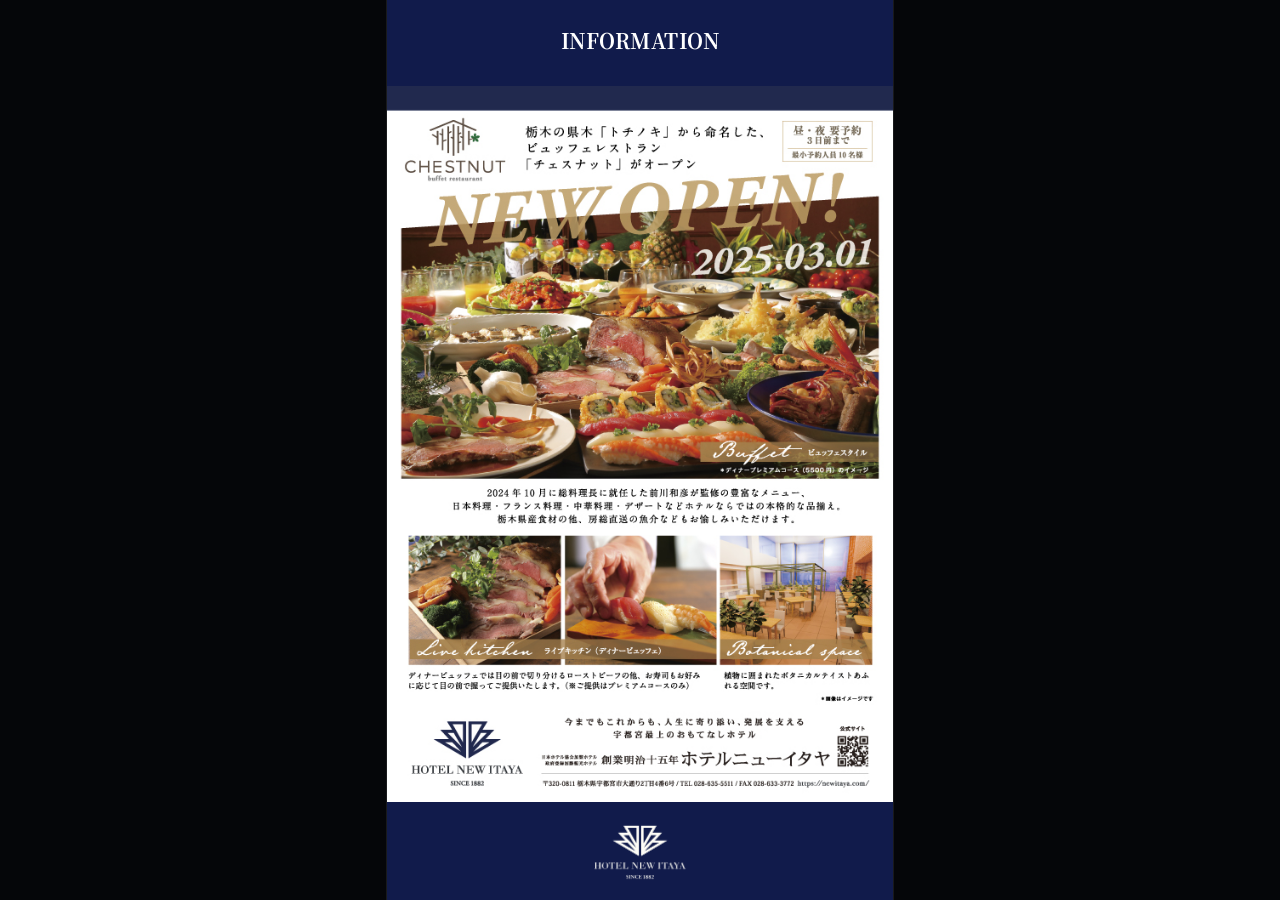
<file: ad1.html>
<!doctype html>
<html lang="ja">
  <head>
    <meta charset="utf-8">
    <meta name="viewport" content="width=device-width, initial-scale=1">
    <meta name="robots" content="noindex,nofollow,noarchive">
    <link rel="preconnect" href="https://fonts.googleapis.com">
    <link rel="preconnect" href="https://fonts.gstatic.com" crossorigin>
    <link href="https://fonts.googleapis.com/css2?family=Noto+Serif+JP:wght@200..900&display=swap" rel="stylesheet">
    <title>Ad Screen 1 | HOTEL NEW ITAYA</title>
    <link rel="stylesheet" href="./styles.css?v=20260814-02">
  </head>
  <body data-screen="ad1">
    <main id="viewerApp" class="viewer-app" aria-label="Ad Screen 1"></main>
    <script src="./app.js?v=20260814-02"></script>
  </body>
</html>
</file>
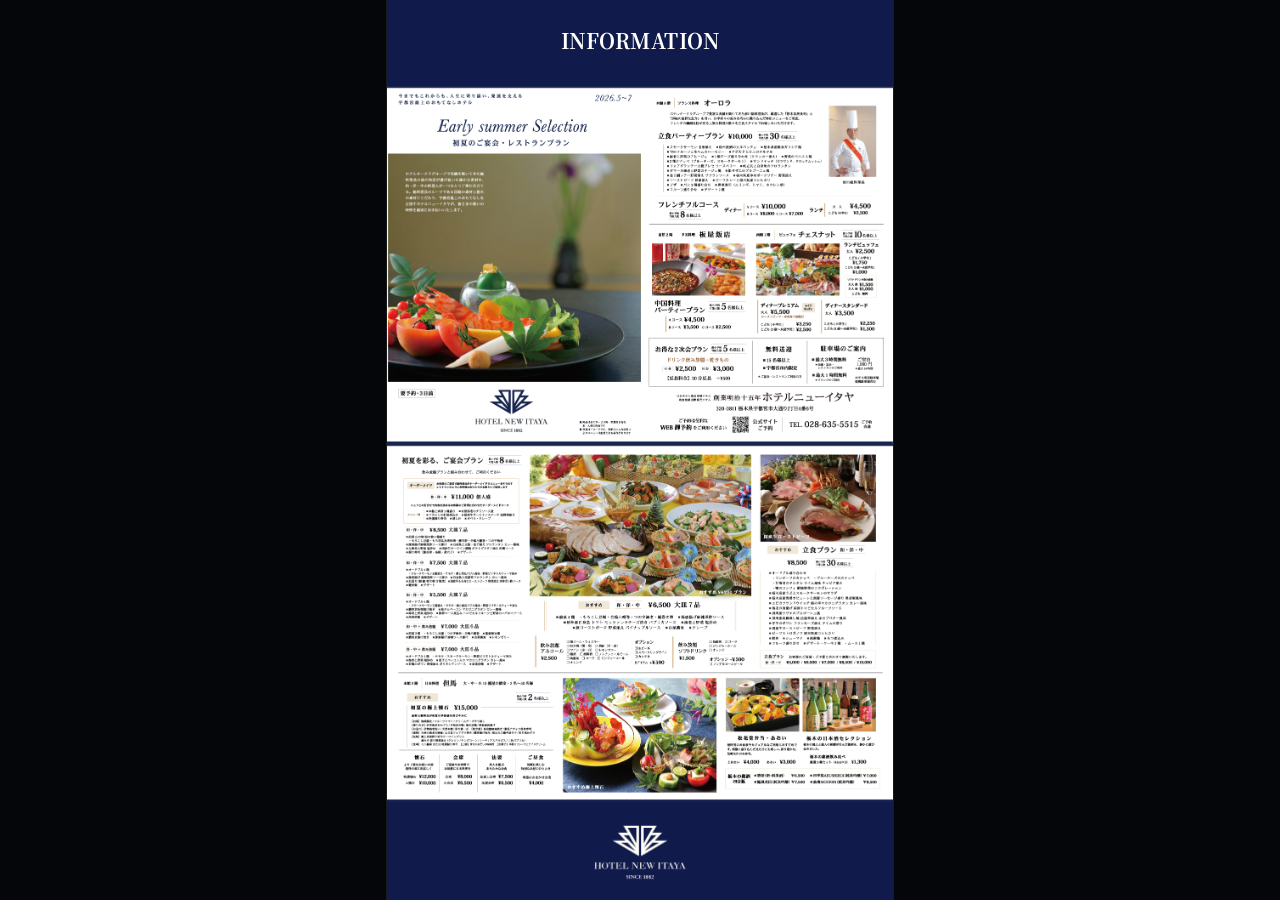
<file: ad2.html>
<!doctype html>
<html lang="ja">
  <head>
    <meta charset="utf-8">
    <meta name="viewport" content="width=device-width, initial-scale=1">
    <meta name="robots" content="noindex,nofollow,noarchive">
    <link rel="preconnect" href="https://fonts.googleapis.com">
    <link rel="preconnect" href="https://fonts.gstatic.com" crossorigin>
    <link href="https://fonts.googleapis.com/css2?family=Noto+Serif+JP:wght@200..900&display=swap" rel="stylesheet">
    <title>Ad Screen 2 | HOTEL NEW ITAYA</title>
    <link rel="stylesheet" href="./styles.css?v=20260814-02">
  </head>
  <body data-screen="ad2">
    <main id="viewerApp" class="viewer-app" aria-label="Ad Screen 2"></main>
    <script src="./app.js?v=20260814-02"></script>
  </body>
</html>
</file>
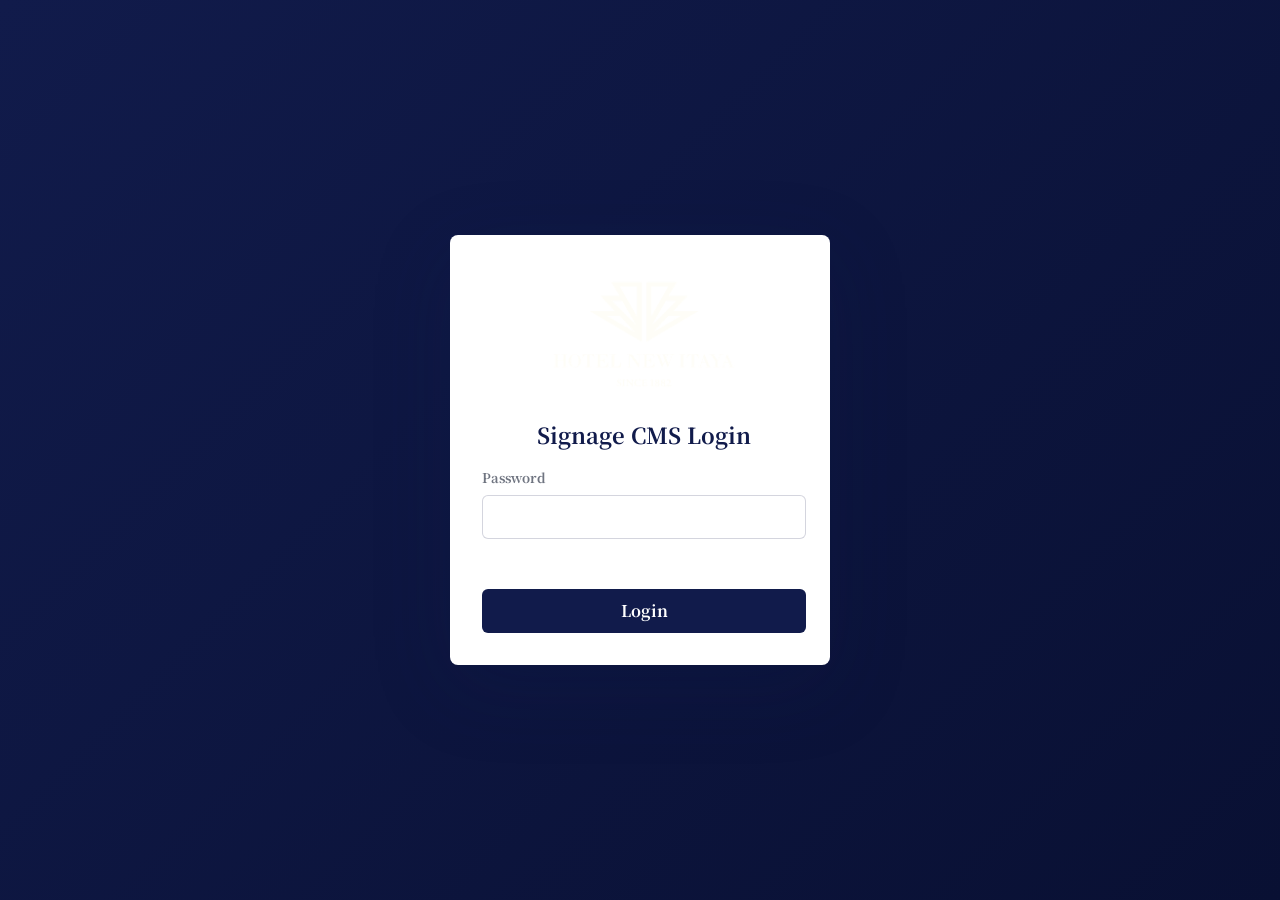
<file: admin-venue-auto.html>
<!doctype html>
<html lang="ja">
  <head>
    <meta charset="utf-8">
    <meta name="viewport" content="width=device-width, initial-scale=1">
    <meta name="robots" content="noindex,nofollow,noarchive">
    <link rel="preconnect" href="https://fonts.googleapis.com">
    <link rel="preconnect" href="https://fonts.gstatic.com" crossorigin>
    <link href="https://fonts.googleapis.com/css2?family=Noto+Serif+JP:wght@200..900&display=swap" rel="stylesheet">
    <title>ホテルニューイタヤ サイネージ管理</title>
    <link rel="stylesheet" href="./styles.css?v=20260814-02">
  </head>
  <body class="auth-locked" data-admin-screen="venue-auto" data-admin-page="venue-auto">
    <main id="loginApp" class="login-app" aria-label="Login">
      <form id="loginForm" class="login-panel">
        <img class="login-logo" src="./assets/logo_itaya.png" alt="HOTEL NEW ITAYA">
        <h1>Signage CMS Login</h1>
        <label>
          <span>Password</span>
          <input id="loginPassword" type="password" autocomplete="current-password" required>
        </label>
        <p id="loginError" class="login-error" role="alert"></p>
        <button type="submit">Login</button>
      </form>
    </main>

    <main id="adminApp" class="admin-app" aria-label="CMS管理画面">
      <header class="admin-header">
        <div>
          <p class="eyebrow">DIGITAL SIGNAGE CMS PROTOTYPE</p>
          <h1>ホテルニューイタヤ 表示管理</h1>
        </div>
        <img class="admin-logo" src="./assets/logo_itaya.png" alt="HOTEL NEW ITAYA">
      </header>

      <nav class="admin-nav" aria-label="Admin navigation">
        <a data-admin-nav="venue" href="./index.html">会場</a>
        <a data-admin-nav="venue-auto" href="./admin-venue-auto.html">会場（自動）</a>
        <a data-admin-nav="ad1" href="./admin-ad1.html">広告①</a>
        <a data-admin-nav="ad2" href="./admin-ad2.html">広告②</a>
        <a data-admin-nav="menu" href="./admin-menu.html">マーブル①</a>
        <a data-admin-nav="marble" href="./admin-marble.html">マーブル②</a>
        <a data-admin-nav="report" href="./report.html">帳票出力</a>
        <a class="admin-nav-manual" href="./itaya_signage_manual.pdf" target="_blank" rel="noopener">操作マニュアル</a>
      </nav>

      <section class="admin-layout">
        <div class="admin-controls">
          <section class="panel" data-admin-panel="venue-auto">
            <div class="panel-title">
              <div>
                <p class="panel-kicker">Admin 05</p>
                <h2>会場（自動）</h2>
              </div>
              <a class="ghost-link" data-view-link href="./venue-auto.html" target="_blank">表示画面</a>
            </div>
            <p class="panel-note">TableCheckから取得した予約情報を表示します。APIキーはサーバー側の設定ファイルで保持し、ブラウザには表示しません。</p>

            <div class="event-tools">
              <label>
                <span>プレビュー日付</span>
                <input id="autoPreviewDate" type="date">
              </label>
              <label>
                <span>プレビュー時刻</span>
                <input id="autoPreviewTime" type="time">
              </label>
              <button id="syncTableCheck" type="button">TableCheckから取得</button>
              <span id="tablecheckSyncStatus" class="tablecheck-sync-message" aria-live="polite"></span>
            </div>

            <div class="tablecheck-status">
              <div class="tablecheck-status-item">
                <span>最終取得</span>
                <strong id="tablecheckSyncedAt">-</strong>
              </div>
              <div class="tablecheck-status-item">
                <span>取得件数</span>
                <strong id="tablecheckEventCount">0</strong>
              </div>
              <div class="tablecheck-status-item">
                <span>状態</span>
                <strong id="tablecheckStateLabel">未取得</strong>
              </div>
            </div>

            <div id="tablecheckDateTabs" class="venue-date-tabs" role="tablist" aria-label="TableCheck会場案内の日付"></div>
            <div id="tablecheckEventList" class="event-list"></div>
          </section>
        </div>

        <aside class="preview-panel" aria-label="表示プレビュー">
          <div class="preview-toolbar">
            <div>
              <p class="panel-kicker">50 inch portrait preview</p>
              <h2>表示プレビュー</h2>
            </div>
          </div>
          <div id="screenPreview" class="monitor-preview"></div>
        </aside>
      </section>
    </main>

    <main id="viewerApp" class="viewer-app" aria-label="サイネージ表示画面"></main>
    <script src="./tablecheck.js?v=20260814-02"></script>
  </body>
</html>
</file>
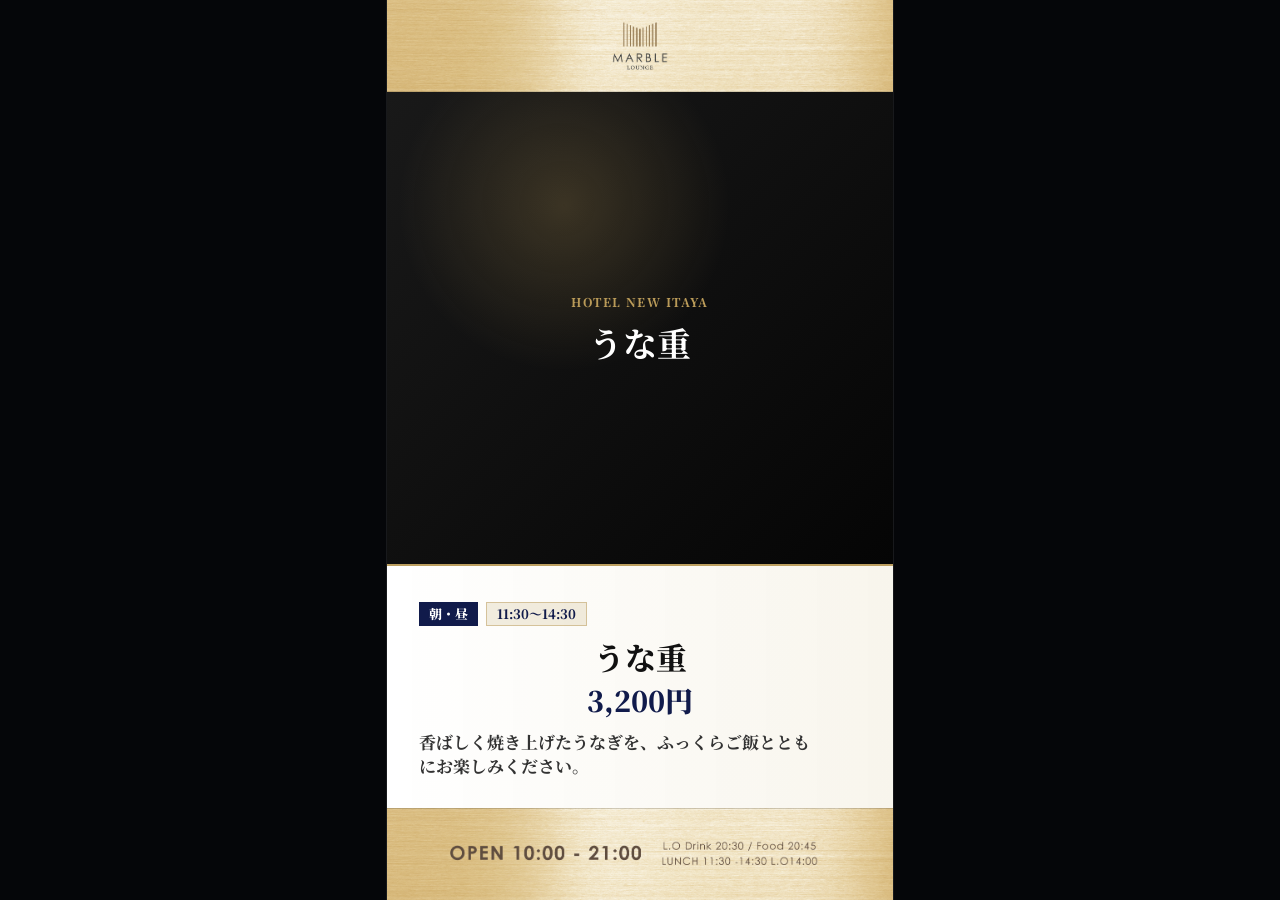
<file: menu.html>
<!doctype html>
<html lang="ja">
  <head>
    <meta charset="utf-8">
    <meta name="viewport" content="width=device-width, initial-scale=1">
    <meta name="robots" content="noindex,nofollow,noarchive">
    <link rel="preconnect" href="https://fonts.googleapis.com">
    <link rel="preconnect" href="https://fonts.gstatic.com" crossorigin>
    <link href="https://fonts.googleapis.com/css2?family=Noto+Serif+JP:wght@200..900&display=swap" rel="stylesheet">
    <title>Menu Signage | HOTEL NEW ITAYA</title>
    <link rel="stylesheet" href="./styles.css?v=20260814-02">
  </head>
  <body data-screen="menu">
    <main id="viewerApp" class="viewer-app" aria-label="Menu Signage"></main>
    <script src="./app.js?v=20260814-02"></script>
  </body>
</html>
</file>
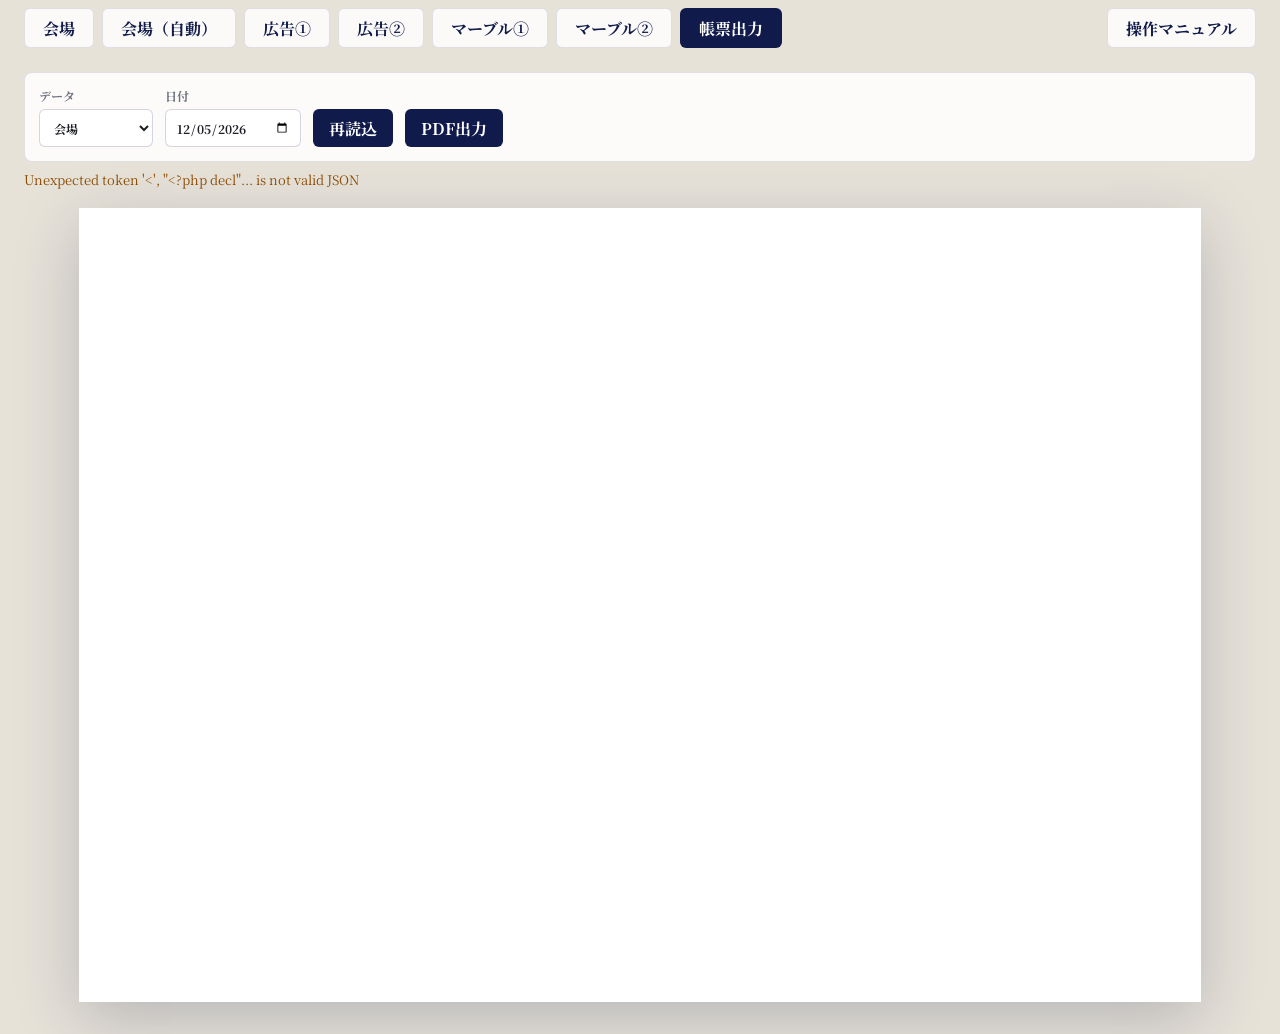
<file: report.html>
<!doctype html>
<html lang="ja">
  <head>
    <meta charset="utf-8">
    <meta name="viewport" content="width=device-width, initial-scale=1">
    <meta name="robots" content="noindex,nofollow,noarchive">
    <link rel="preconnect" href="https://fonts.googleapis.com">
    <link rel="preconnect" href="https://fonts.gstatic.com" crossorigin>
    <link href="https://fonts.googleapis.com/css2?family=Noto+Serif+JP:wght@200..900&display=swap" rel="stylesheet">
    <title>宴会ご予約一覧表 | HOTEL NEW ITAYA</title>
    <link rel="stylesheet" href="./styles.css?v=20260814-02">
  </head>
  <body class="report-page" data-admin-screen="report">
    <header class="report-toolbar">
      <nav class="admin-nav" aria-label="Admin navigation">
        <a data-admin-nav="venue" href="./index.html">会場</a>
        <a data-admin-nav="venue-auto" href="./admin-venue-auto.html">会場（自動）</a>
        <a data-admin-nav="ad1" href="./admin-ad1.html">広告①</a>
        <a data-admin-nav="ad2" href="./admin-ad2.html">広告②</a>
        <a data-admin-nav="menu" href="./admin-menu.html">マーブル①</a>
        <a data-admin-nav="marble" href="./admin-marble.html">マーブル②</a>
        <a data-admin-nav="report" href="./report.html">帳票出力</a>
        <a class="admin-nav-manual" href="./itaya_signage_manual.pdf" target="_blank" rel="noopener">操作マニュアル</a>
      </nav>
      <form id="reportForm" class="report-controls">
        <label>
          <span>データ</span>
          <select id="reportSource">
            <option value="manual">会場</option>
            <option value="auto">会場（自動）</option>
          </select>
        </label>
        <label>
          <span>日付</span>
          <input id="reportDate" type="date">
        </label>
        <button id="reportReload" type="button">再読込</button>
        <button id="reportPrint" type="button">PDF出力</button>
      </form>
      <p id="reportStatus" class="report-status" aria-live="polite"></p>
    </header>

    <main id="reportSheet" class="reservation-report" aria-label="宴会ご予約一覧表"></main>
    <script src="./report.js?v=20260814-02"></script>
  </body>
</html>
</file>
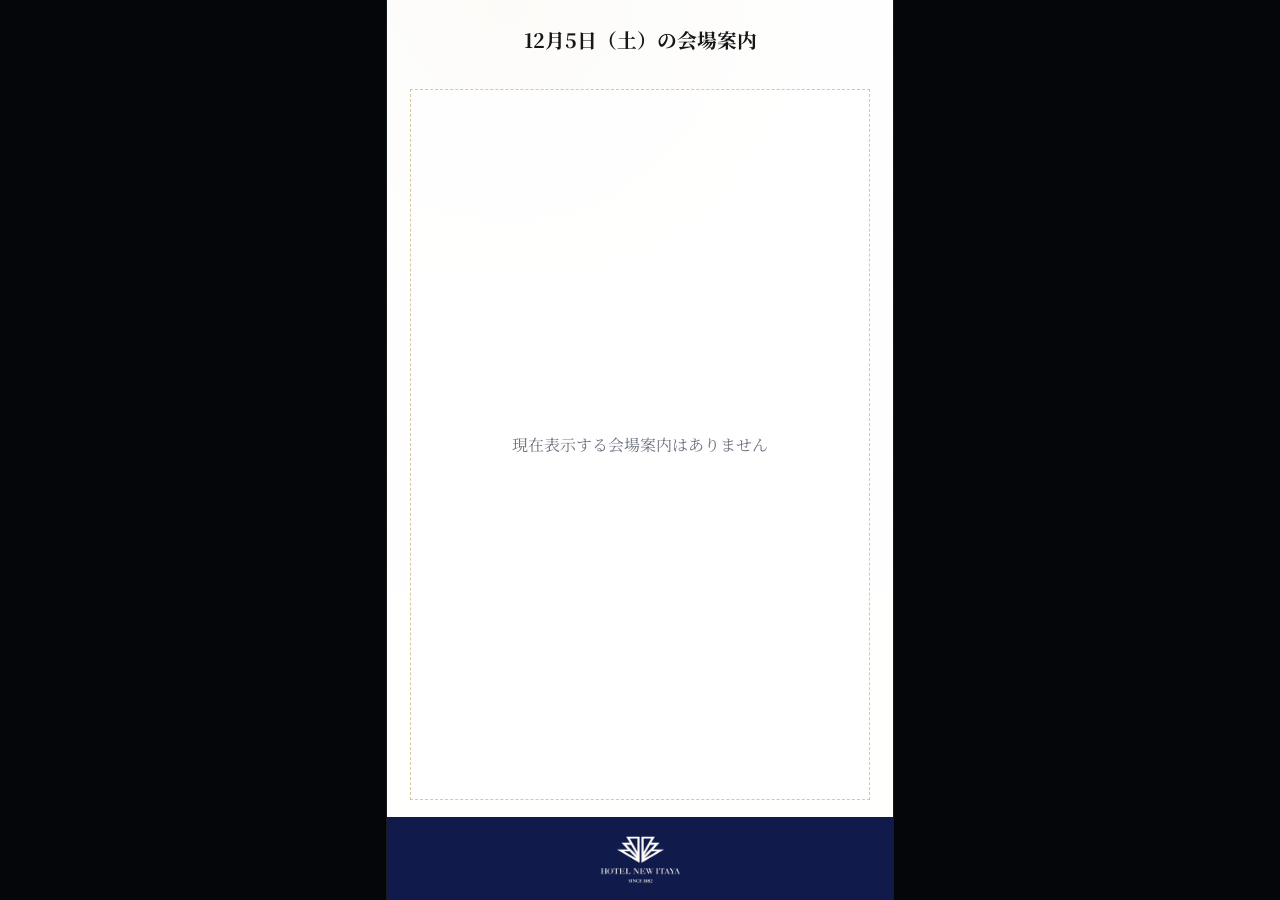
<file: venue.html>
<!doctype html>
<html lang="ja">
  <head>
    <meta charset="utf-8">
    <meta name="viewport" content="width=device-width, initial-scale=1">
    <meta name="robots" content="noindex,nofollow,noarchive">
    <link rel="preconnect" href="https://fonts.googleapis.com">
    <link rel="preconnect" href="https://fonts.gstatic.com" crossorigin>
    <link href="https://fonts.googleapis.com/css2?family=Noto+Serif+JP:wght@200..900&display=swap" rel="stylesheet">
    <title>Venue Guide | HOTEL NEW ITAYA</title>
    <link rel="stylesheet" href="./styles.css?v=20260814-02">
  </head>
  <body data-screen="venue">
    <main id="viewerApp" class="viewer-app" aria-label="Venue Guide"></main>
    <script src="./app.js?v=20260814-02"></script>
  </body>
</html>
</file>
<file: styles.css>
:root {
  --itaya-navy: #111b4b;
  --itaya-navy-deep: #091033;
  --itaya-gold: #b99a58;
  --paper: #fbfaf6;
  --ink: #1d1f25;
  --muted: #6f7480;
  --line: #d8d3c4;
  --admin-bg: #f4f1ea;
  --shadow: 0 22px 80px rgba(17, 27, 75, 0.18);
}

* {
  box-sizing: border-box;
}

html,
body {
  min-height: 100%;
}

body {
  margin: 0;
  color: var(--ink);
  background: var(--admin-bg);
  font-family: "Noto Serif JP", "Yu Mincho", serif;
}

button,
input,
select {
  font: inherit;
}

button {
  border: 0;
  cursor: pointer;
}

.is-hidden {
  display: none !important;
}

.auth-locked .admin-app {
  display: none;
}

.login-app {
  display: grid;
  min-height: 100vh;
  place-items: center;
  padding: 24px;
  background: linear-gradient(135deg, var(--itaya-navy), var(--itaya-navy-deep));
}

body:not(.auth-locked) .login-app,
.viewer-mode .login-app {
  display: none;
}

.login-panel {
  display: grid;
  gap: 18px;
  width: min(100%, 380px);
  padding: 32px;
  background: #fff;
  border-radius: 8px;
  box-shadow: var(--shadow);
}

.login-logo {
  width: 190px;
  max-width: 100%;
  height: auto;
  margin: 0 auto 4px;
}

.login-panel h1 {
  margin: 0;
  color: var(--itaya-navy);
  font-size: 22px;
  text-align: center;
}

.login-panel label {
  display: grid;
  gap: 8px;
  color: var(--muted);
  font-size: 13px;
  font-weight: 700;
}

.login-panel input {
  min-height: 44px;
  padding: 0 12px;
  color: var(--ink);
  border: 1px solid rgba(17, 27, 75, 0.18);
  border-radius: 6px;
}

.login-panel button {
  min-height: 44px;
  color: #fff;
  font-weight: 700;
  background: var(--itaya-navy);
  border-radius: 6px;
}

.login-error {
  min-height: 20px;
  margin: -6px 0 0;
  color: #b3261e;
  font-size: 13px;
}

.admin-app {
  min-height: 100vh;
  padding: 28px;
}

.viewer-mode .admin-app {
  display: none;
}

.viewer-app {
  display: none;
}

.viewer-mode .viewer-app {
  display: grid;
  width: 100vw;
  height: 100vh;
  place-items: center;
  overflow: hidden;
  background: #050609;
}

.admin-header {
  display: flex;
  align-items: center;
  justify-content: space-between;
  gap: 24px;
  max-width: 1480px;
  margin: 0 auto 24px;
  padding: 24px 28px;
  color: #fff;
  background: linear-gradient(135deg, var(--itaya-navy), var(--itaya-navy-deep));
  border-radius: 8px;
  box-shadow: var(--shadow);
}

.admin-header h1,
.panel h2,
.preview-panel h2 {
  margin: 0;
}

.admin-header h1 {
  font-size: 30px;
  letter-spacing: 0;
}

.eyebrow,
.panel-kicker {
  margin: 0 0 6px;
  color: var(--itaya-gold);
  font-size: 12px;
  font-weight: 700;
  letter-spacing: 0.08em;
  text-transform: uppercase;
}

.admin-logo {
  width: 190px;
  max-width: 34vw;
  height: auto;
  object-fit: contain;
}

.admin-nav {
  display: flex;
  flex-wrap: wrap;
  gap: 8px;
  max-width: 1480px;
  margin: -10px auto 24px;
}

.admin-nav a {
  display: inline-flex;
  align-items: center;
  justify-content: center;
  min-height: 40px;
  padding: 0 18px;
  color: var(--itaya-navy);
  font-weight: 700;
  text-decoration: none;
  background: rgba(255, 255, 255, 0.82);
  border: 1px solid rgba(17, 27, 75, 0.12);
  border-radius: 6px;
}

.admin-nav-manual {
  margin-left: auto;
}

body[data-admin-screen="ad1"] [data-admin-nav="ad1"],
body[data-admin-screen="ad2"] [data-admin-nav="ad2"],
body[data-admin-screen="marble"] [data-admin-nav="marble"],
body[data-admin-screen="menu"] [data-admin-nav="menu"],
body[data-admin-screen="venue"] [data-admin-nav="venue"],
body[data-admin-screen="venue-auto"] [data-admin-nav="venue-auto"],
body[data-admin-screen="report"] [data-admin-nav="report"] {
  color: #fff;
  background: var(--itaya-navy);
}

body[data-admin-screen="ad1"] [data-admin-panel]:not([data-admin-panel="ad1"]),
body[data-admin-screen="ad2"] [data-admin-panel]:not([data-admin-panel="ad2"]),
body[data-admin-screen="marble"] [data-admin-panel]:not([data-admin-panel="marble"]),
body[data-admin-screen="menu"] [data-admin-panel]:not([data-admin-panel="menu"]),
body[data-admin-screen="venue"] [data-admin-panel]:not([data-admin-panel="venue"]),
body[data-admin-screen="venue-auto"] [data-admin-panel]:not([data-admin-panel="venue-auto"]) {
  display: none;
}

body[data-admin-screen="ad1"] [data-preview-screen]:not([data-preview-screen="ad1"]),
body[data-admin-screen="ad2"] [data-preview-screen]:not([data-preview-screen="ad2"]),
body[data-admin-screen="marble"] [data-preview-screen]:not([data-preview-screen="marble"]),
body[data-admin-screen="menu"] [data-preview-screen]:not([data-preview-screen="menu"]),
body[data-admin-screen="venue"] [data-preview-screen]:not([data-preview-screen="venue"]),
body[data-admin-screen="venue-auto"] [data-preview-screen]:not([data-preview-screen="venue-auto"]) {
  display: none;
}

.tablecheck-status {
  display: grid;
  grid-template-columns: repeat(3, minmax(0, 1fr));
  gap: 10px;
  margin: 16px 0;
}

.tablecheck-status-item {
  padding: 12px;
  background: rgba(255, 255, 255, 0.75);
  border: 1px solid rgba(17, 27, 75, 0.1);
  border-radius: 6px;
}

.tablecheck-status-item span {
  display: block;
  margin-bottom: 4px;
  color: var(--muted);
  font-size: 12px;
  font-weight: 700;
}

.tablecheck-sync-message {
  margin-left: 8px;
  color: var(--muted);
  font-size: 13px;
}

.tablecheck-event-meta {
  color: #695018;
}

.report-page {
  background: #e7e2d8;
}

.report-toolbar {
  padding: 18px 24px;
}

.report-controls {
  display: flex;
  flex-wrap: wrap;
  align-items: end;
  gap: 12px;
  max-width: 1480px;
  margin: 0 auto;
  padding: 14px;
  background: rgba(255, 255, 255, 0.86);
  border: 1px solid rgba(17, 27, 75, 0.12);
  border-radius: 8px;
}

.report-controls label {
  display: grid;
  gap: 5px;
  color: var(--muted);
  font-size: 12px;
  font-weight: 700;
}

.report-controls input,
.report-controls select {
  min-height: 38px;
  padding: 0 10px;
  color: var(--ink);
  background: #fff;
  border: 1px solid rgba(17, 27, 75, 0.18);
  border-radius: 6px;
}

.report-controls button {
  min-height: 38px;
  padding: 0 16px;
  color: #fff;
  font-weight: 700;
  background: var(--itaya-navy);
  border-radius: 6px;
}

.report-status {
  max-width: 1480px;
  min-height: 20px;
  margin: 8px auto 0;
  color: #8c4b00;
  font-size: 13px;
}

.reservation-report {
  width: 297mm;
  min-height: 210mm;
  margin: 0 auto 32px;
  padding: 7mm;
  color: #111;
  background: #fff;
  box-shadow: 0 18px 60px rgba(17, 27, 75, 0.22);
}

.report-sheet-header {
  display: grid;
  grid-template-columns: 1fr auto 1fr;
  align-items: end;
  gap: 12px;
  margin-bottom: 4mm;
}

.report-sheet-header h1 {
  margin: 0;
  font-size: 22px;
  letter-spacing: 0.04em;
  text-align: center;
}

.report-date-title {
  justify-self: end;
  font-size: 18px;
  font-weight: 700;
}

.report-meta {
  display: flex;
  justify-content: flex-end;
  gap: 16px;
  margin-bottom: 2mm;
  font-size: 11px;
}

.report-grid {
  display: grid;
  grid-template-columns: repeat(3, minmax(0, 1fr));
  gap: 2mm;
}

.report-period {
  min-width: 0;
}

.report-period h2 {
  margin: 0;
  padding: 1mm 0;
  font-size: 12px;
  text-align: center;
}

.report-table {
  width: 100%;
  border-collapse: collapse;
  table-layout: fixed;
  font-size: 8.3px;
  line-height: 1.18;
}

.report-table th,
.report-table td {
  min-height: 7mm;
  padding: 1mm;
  vertical-align: top;
  border: 0.4px solid #555;
}

.report-table th {
  font-size: 7.5px;
  font-weight: 700;
  text-align: center;
  background: #f2f2f2;
}

.report-table .venue-cell {
  width: 15%;
  font-weight: 700;
}

.report-table .mark-cell {
  width: 5%;
}

.report-table .name-cell {
  width: 31%;
}

.report-table .type-cell {
  width: 10%;
}

.report-table .pax-cell {
  width: 7%;
  text-align: right;
}

.report-table .time-cell {
  width: 9%;
  text-align: center;
}

.report-table .note-cell {
  width: 23%;
}

@page {
  size: A4 landscape;
  margin: 7mm;
}

@media print {
  body {
    background: #fff;
  }

  .report-toolbar {
    display: none;
  }

  .reservation-report {
    width: auto;
    min-height: auto;
    margin: 0;
    padding: 0;
    box-shadow: none;
  }

  .report-table {
    font-size: 7.2px;
  }
}

body[data-admin-screen] .segmented {
  grid-template-columns: minmax(86px, 1fr);
}

.admin-layout {
  display: grid;
  grid-template-columns: minmax(0, 1fr) 430px;
  gap: 24px;
  max-width: 1480px;
  margin: 0 auto;
}

.admin-controls {
  display: grid;
  gap: 18px;
}

.panel,
.preview-panel {
  background: rgba(255, 255, 255, 0.82);
  border: 1px solid rgba(17, 27, 75, 0.1);
  border-radius: 8px;
  box-shadow: 0 12px 34px rgba(17, 27, 75, 0.08);
}

.panel {
  padding: 22px;
}

.panel-title,
.preview-toolbar {
  display: flex;
  align-items: flex-start;
  justify-content: space-between;
  gap: 16px;
}

.panel h2,
.preview-panel h2 {
  font-size: 20px;
  letter-spacing: 0;
}

.panel-note {
  margin: 14px 0 18px;
  color: var(--muted);
  line-height: 1.75;
}

.ghost-link,
.event-form button,
.event-tools button,
.media-item button {
  display: inline-flex;
  align-items: center;
  justify-content: center;
  min-height: 38px;
  padding: 0 14px;
  color: #fff;
  text-decoration: none;
  background: var(--itaya-navy);
  border-radius: 6px;
  white-space: nowrap;
}

.upload-box {
  display: flex;
  align-items: center;
  justify-content: center;
  min-height: 74px;
  padding: 16px;
  color: var(--itaya-navy);
  font-weight: 700;
  border: 1px dashed rgba(17, 27, 75, 0.38);
  border-radius: 8px;
  background: #fff;
  cursor: pointer;
}

.upload-box input {
  position: absolute;
  width: 1px;
  height: 1px;
  opacity: 0;
  pointer-events: none;
}

.media-list,
.event-list {
  display: grid;
  gap: 10px;
  margin-top: 14px;
}

.venue-date-tabs {
  display: flex;
  flex-wrap: wrap;
  gap: 8px;
  margin-top: 16px;
  padding-top: 14px;
  border-top: 1px solid rgba(17, 27, 75, 0.1);
}

.venue-date-tab {
  min-height: 38px;
  padding: 0 12px;
  color: var(--itaya-navy);
  background: #ebe7dc;
  border: 1px solid rgba(17, 27, 75, 0.12);
  border-radius: 6px;
}

.venue-date-tab.is-active {
  color: #fff;
  background: var(--itaya-navy);
  border-color: var(--itaya-navy);
}

.media-item,
.event-row {
  display: grid;
  grid-template-columns: 1fr auto;
  gap: 12px;
  align-items: center;
  padding: 12px;
  background: #fff;
  border: 1px solid rgba(17, 27, 75, 0.1);
  border-radius: 8px;
}

.media-item strong,
.event-row strong {
  display: block;
  margin-bottom: 4px;
  white-space: pre-line;
}

.media-item small,
.event-row small {
  white-space: pre-line;
  color: var(--muted);
}

.media-item button,
.event-row button,
.event-form button.secondary,
.event-tools button.secondary {
  color: var(--itaya-navy);
  background: #ebe7dc;
}

.media-item-actions {
  display: flex;
  flex-wrap: wrap;
  gap: 6px;
  justify-content: flex-end;
}

.media-item-actions button {
  min-width: 38px;
  padding: 0 10px;
}

.media-item-actions button:disabled {
  cursor: not-allowed;
  opacity: 0.38;
}

.event-row.is-editing {
  border-color: rgba(185, 154, 88, 0.72);
  background: rgba(185, 154, 88, 0.1);
}

.event-row.is-visible-on-signage {
  border-color: rgba(32, 113, 72, 0.38);
  background: rgba(32, 113, 72, 0.08);
}

.event-row-actions {
  display: flex;
  flex-wrap: wrap;
  gap: 8px;
  justify-content: flex-end;
}

.event-form {
  display: grid;
  grid-template-columns: 150px 120px 170px 140px minmax(220px, 1fr) auto;
  gap: 12px;
  align-items: start;
}

.menu-form {
  display: grid;
  grid-template-columns: 180px minmax(220px, 1fr) 150px 150px 140px 90px;
  gap: 12px;
  align-items: start;
}

.menu-description-field {
  grid-column: 2 / span 3;
}

.menu-image-remove {
  align-self: end;
  min-height: 42px;
}

.menu-image-status {
  margin: 8px 0 0;
}

.setting-field {
  display: grid;
  grid-template-columns: 120px 120px;
  gap: 10px;
  align-items: center;
  width: fit-content;
  margin: 0 0 16px;
  color: var(--muted);
  font-size: 12px;
  font-weight: 700;
}

.layout-choice {
  display: inline-grid;
  grid-template-columns: repeat(2, 96px);
  gap: 8px;
  margin: 0 0 16px;
  padding: 4px;
  background: #ebe7dc;
  border-radius: 8px;
}

.layout-choice label {
  position: relative;
  display: grid;
  min-height: 42px;
  place-items: center;
  color: var(--itaya-navy);
  font-weight: 700;
  border-radius: 6px;
  cursor: pointer;
}

.layout-choice input {
  position: absolute;
  opacity: 0;
  pointer-events: none;
}

.layout-choice label:has(input:checked) {
  color: #fff;
  background: var(--itaya-navy);
}

.marble-period-choice {
  grid-template-columns: repeat(3, minmax(116px, auto));
}

.marble-active-period-label {
  margin-top: -6px;
  color: var(--gold);
}

.marble-preview-links {
  display: flex;
  flex-wrap: wrap;
  align-items: center;
  gap: 8px;
  margin: -2px 0 16px;
  color: var(--muted);
  font-weight: 800;
}

.marble-preview-links a {
  padding: 9px 12px;
  border: 1px solid var(--border);
  border-radius: 6px;
  color: var(--itaya-navy);
  background: #fff;
  text-decoration: none;
}

.marble-preview-links a.is-active {
  color: #fff;
  border-color: var(--itaya-navy);
  background: var(--itaya-navy);
}

.marble-lunch-eyecatch-settings {
  display: grid;
  gap: 10px;
  margin: 0 0 16px;
  padding: 14px;
  border: 1px solid var(--border);
  border-radius: 8px;
  background: #fff;
}

.check-row {
  display: flex;
  align-items: center;
  gap: 10px;
  color: var(--itaya-navy);
  font-weight: 900;
}

.check-row input {
  width: 18px;
  height: 18px;
  accent-color: var(--itaya-navy);
}

.media-mode-panel {
  display: block;
}

.media-mode-panel.is-hidden {
  display: none;
}

.media-mode-panel h3,
.split-upload h3 {
  margin: 0 0 10px;
  color: var(--itaya-navy);
  font-size: 15px;
  letter-spacing: 0;
}

.split-upload-grid {
  display: grid;
  grid-template-columns: 1fr 1fr;
  gap: 14px;
}

.split-upload {
  min-width: 0;
  padding: 14px;
  background: rgba(255, 255, 255, 0.7);
  border: 1px solid rgba(17, 27, 75, 0.1);
  border-radius: 8px;
}

.event-form label,
.menu-form label,
.event-tools label {
  display: grid;
  gap: 6px;
  color: var(--muted);
  font-size: 12px;
  font-weight: 700;
}

.event-form input,
.event-form select,
.event-form textarea,
.menu-form input,
.menu-form select,
.menu-form textarea,
.event-tools input,
.setting-field input {
  min-height: 42px;
  padding: 0 12px;
  color: var(--ink);
  background: #fff;
  border: 1px solid rgba(17, 27, 75, 0.18);
  border-radius: 6px;
}

.event-form textarea,
.menu-form textarea {
  min-height: 66px;
  padding: 10px 12px;
  line-height: 1.45;
  resize: vertical;
}

.event-form button,
.menu-form button {
  min-height: 42px;
}

.event-form-actions {
  display: flex;
  flex-wrap: wrap;
  gap: 8px;
  align-items: end;
}

.venue-options {
  display: flex;
  flex-wrap: wrap;
  gap: 12px;
  align-items: start;
  margin-top: 14px;
}

.venue-option-group {
  display: grid;
  gap: 8px;
  min-width: 250px;
  margin: 0;
  padding: 12px;
  border: 1px solid rgba(17, 27, 75, 0.1);
  border-radius: 8px;
  background: rgba(255, 255, 255, 0.7);
}

.venue-option-group legend {
  padding: 0 4px;
  color: var(--muted);
  font-size: 12px;
  font-weight: 700;
}

.venue-toggle {
  display: inline-grid;
  grid-template-columns: repeat(2, minmax(92px, 1fr));
  gap: 8px;
  padding: 4px;
  background: #ebe7dc;
  border-radius: 8px;
}

.venue-toggle label {
  position: relative;
  display: grid;
  min-height: 38px;
  place-items: center;
  padding: 0 10px;
  color: var(--itaya-navy);
  font-weight: 700;
  border-radius: 6px;
  cursor: pointer;
}

.venue-toggle input {
  position: absolute;
  opacity: 0;
  pointer-events: none;
}

.venue-toggle label:has(input:checked) {
  color: #fff;
  background: var(--itaya-navy);
}

.event-tools {
  display: flex;
  flex-wrap: wrap;
  gap: 10px;
  align-items: end;
  margin-top: 14px;
}

.csv-import-field input {
  max-width: 230px;
  padding-top: 9px;
}

.csv-import-status {
  min-height: 38px;
  display: inline-flex;
  align-items: center;
  color: var(--muted);
  font-size: 12px;
  font-weight: 700;
}

.preview-panel {
  position: sticky;
  top: 20px;
  align-self: start;
  padding: 18px;
}

.preview-toolbar {
  margin-bottom: 14px;
}

.segmented {
  display: inline-grid;
  grid-template-columns: repeat(4, minmax(58px, 1fr));
  overflow: hidden;
  border: 1px solid rgba(17, 27, 75, 0.16);
  border-radius: 6px;
  background: #fff;
}

.segmented button {
  min-height: 36px;
  padding: 0 10px;
  color: var(--itaya-navy);
  background: transparent;
}

.segmented button.active {
  color: #fff;
  background: var(--itaya-navy);
}

.monitor-preview {
  display: grid;
  place-items: start center;
  width: 100%;
  min-height: 720px;
  padding: 12px;
  overflow: auto;
  background: #ebe7dc;
  border-radius: 8px;
}

.viewer-app > .signage-screen,
.monitor-preview-frame > .signage-screen {
  grid-area: 1 / 1;
}

.signage-screen {
  position: relative;
  display: grid;
  grid-template-rows: 7.2% 1fr 10.2%;
  width: min(100vw, calc(100vh * 9 / 16));
  height: min(100vh, calc(100vw * 16 / 9));
  aspect-ratio: 9 / 16;
  overflow: hidden;
  container-type: size;
  color: var(--ink);
  background: var(--paper);
  box-shadow: 0 0 0 1px rgba(255, 255, 255, 0.08);
}

.signage-screen.is-entering {
  opacity: 0;
  transform: translateY(10px);
}

.signage-screen.is-visible {
  opacity: 1;
  transform: translateY(0);
  transition:
    opacity 720ms ease,
    transform 720ms cubic-bezier(0.22, 1, 0.36, 1);
}

.signage-screen.is-leaving {
  opacity: 0;
  transform: translateY(-8px);
  transition:
    opacity 720ms ease,
    transform 720ms cubic-bezier(0.22, 1, 0.36, 1);
  pointer-events: none;
}

.signage-screen.ad-screen {
  display: grid;
  grid-template-rows: 183fr minmax(0, 1528fr) 209fr;
  background: #fff;
}

.ad-header {
  display: flex;
  align-items: center;
  justify-content: center;
  color: #fff;
  background: var(--itaya-navy);
}

.ad-header-title {
  width: 100%;
  max-width: 33.333%;
  height: auto;
  max-height: 62%;
  overflow: visible;
}

.ad-header-title text {
  fill: #fff;
  font-family: "Noto Serif JP", "Yu Mincho", serif;
  font-weight: 700;
}

.monitor-preview-frame {
  --preview-scale: 0.32;
  position: relative;
  width: calc(1215px * var(--preview-scale));
  height: calc(2160px * var(--preview-scale));
  max-width: none;
  overflow: hidden;
  background: #111;
  box-shadow: 0 0 0 1px rgba(17, 27, 75, 0.18);
}

.monitor-preview-frame .signage-screen {
  position: absolute;
  top: 0;
  left: 50%;
  width: 1215px;
  height: 2160px;
  min-height: auto;
  aspect-ratio: 9 / 16;
  container-type: size;
  box-shadow: none;
  transform: translateX(-50%) scale(var(--preview-scale));
  transform-origin: top center;
}

.monitor-preview-frame .signage-screen.is-entering {
  opacity: 0;
  transform: translateX(-50%) translateY(10px) scale(var(--preview-scale));
}

.monitor-preview-frame .signage-screen.is-visible {
  opacity: 1;
  transform: translateX(-50%) scale(var(--preview-scale));
}

.monitor-preview-frame .signage-screen.is-leaving {
  opacity: 0;
  transform: translateX(-50%) translateY(-8px) scale(var(--preview-scale));
}

.ad-stage {
  position: relative;
  display: grid;
  gap: 0;
  width: 100%;
  height: 100%;
  min-height: 0;
  padding: 0;
  background: #fff;
  overflow: hidden;
}

.ad-stage.portrait {
  place-items: start center;
}

.ad-stage.landscape {
  display: flex;
  flex-direction: column;
  align-items: stretch;
}

.media-frame-wrap {
  position: relative;
  display: grid;
  width: 100%;
  height: auto;
  place-items: center;
  overflow: hidden;
  background: #fff;
  border: 0;
}

.ad-stage.portrait .media-frame-wrap {
  width: 100%;
  height: 100%;
}

.media-frame-wrap.pdf-native-frame {
  aspect-ratio: var(--pdf-page-ratio, 1 / 1.414);
}

.ad-stage.portrait .media-frame-wrap.pdf-native-frame {
  aspect-ratio: auto;
}

.ad-stage.landscape .media-frame-wrap.pdf-native-frame {
  flex: 0 0 auto;
}

.media-frame-wrap iframe,
.media-frame-wrap object {
  width: 100%;
  height: 100%;
  border: 0;
  background: #fff;
}

.media-frame-wrap .pdf-native-object {
  display: block;
  min-height: 240px;
}

.media-frame-wrap .media-fit-width {
  display: block;
  inline-size: 100% !important;
  block-size: auto !important;
  max-inline-size: 100%;
  max-block-size: none;
  object-fit: contain;
  animation: slide-content-in 720ms cubic-bezier(0.22, 1, 0.36, 1) both;
}

.ad-footer {
  display: flex;
  align-items: center;
  justify-content: center;
  min-height: 0;
  padding: 2% 6%;
  background: var(--itaya-navy);
}

.ad-footer img {
  width: min(42%, 360px);
  max-height: 84%;
  object-fit: contain;
}

.signage-screen.ad-screen.marble-screen {
  position: relative;
  display: block;
  color: #fff;
  background:
    url("./assets/marble/signage_waku_marble.png") center / 100% 100% no-repeat,
    #000;
}

.marble-stage {
  position: absolute;
  inset: 10.2315% 0 10.2778%;
  z-index: 1;
  display: flex;
  flex-direction: column;
  height: auto;
  background: transparent;
}

.marble-stage.landscape .media-frame-wrap {
  flex: 0 0 50%;
  width: 100%;
  height: 50%;
  background: transparent;
}

.marble-stage.portrait {
  display: grid;
  place-items: center;
}

.marble-stage.portrait .media-frame-wrap {
  width: 100%;
  height: 100%;
  background: transparent;
}

.marble-stage.portrait .media-frame-wrap .media-fit-width {
  inline-size: 100% !important;
  block-size: 100% !important;
  max-inline-size: 100%;
  max-block-size: 100%;
  object-fit: contain;
}

.marble-stage .media-frame-wrap.pdf-native-frame {
  aspect-ratio: auto;
}

.marble-lunch-notice {
  position: absolute;
  top: 7.15%;
  left: 50%;
  z-index: 4;
  display: flex;
  align-items: center;
  justify-content: center;
  gap: 12px;
  width: auto;
  min-width: 392px;
  min-height: 30px;
  padding: 5px 24px 6px;
  color: #a51d16;
  text-align: center;
  white-space: nowrap;
  background:
    linear-gradient(90deg, rgba(255, 255, 255, 0.18), rgba(255, 255, 255, 0)),
    rgba(214, 181, 104, 0.74);
  border-top: 1px solid rgba(255, 255, 255, 0.55);
  border-bottom: 1px solid rgba(117, 83, 35, 0.22);
  box-shadow: 0 5px 12px rgba(0, 0, 0, 0.11);
  transform: translateX(-50%);
}

.marble-lunch-notice-kicker {
  flex: 0 0 auto;
  font-size: 11px;
  font-weight: 800;
  letter-spacing: 0.12em;
  color: #a51d16;
}

.marble-lunch-notice-text {
  flex: 0 0 auto;
  font-size: 17px;
  font-weight: 900;
  line-height: 1.1;
  color: #b01814;
  animation: marble-lunch-text-pulse 2.8s ease-in-out infinite;
}

.marble-screen .empty-media {
  min-height: 0;
  color: rgba(255, 255, 255, 0.62);
  background: #000;
  border-color: rgba(185, 154, 88, 0.48);
}

.menu-screen {
  position: relative;
  display: block;
  color: #171717;
  background:
    url("./assets/marble/signage_waku_marble.png") center / 100% 100% no-repeat,
    #000;
}

.menu-header {
  display: grid;
  align-content: center;
  justify-items: center;
  min-height: 0;
  color: #fff;
  background: var(--itaya-navy);
}

.menu-kicker {
  margin: 0 0 0.25em;
  color: var(--itaya-gold);
  font-family: "Noto Serif JP", "Yu Mincho", serif;
  font-size: clamp(9px, 1.35cqw, 16px);
  font-weight: 700;
  letter-spacing: 0.14em;
}

.menu-header h1 {
  margin: 0;
  font-family: "Noto Serif JP", "Yu Mincho", serif;
  font-size: clamp(20px, 3.9cqw, 46px);
  font-weight: 700;
  line-height: 1;
}

.menu-stage {
  position: absolute;
  inset: 10.2315% 0 10.2778%;
  z-index: 1;
  display: grid;
  grid-template-rows: 66% minmax(0, 1fr);
  width: 100%;
  height: auto;
  min-height: 0;
  overflow: hidden;
  background:
    linear-gradient(180deg, rgba(0, 0, 0, 0), rgba(6, 6, 6, 0.88)),
    #000;
}

.menu-photo {
  position: relative;
  display: block;
  min-height: 0;
  margin: 0;
  overflow: hidden;
  background: #000;
}

.menu-photo img {
  display: block;
  width: 100%;
  height: 100%;
  object-fit: cover;
  animation: slide-content-in 720ms cubic-bezier(0.22, 1, 0.36, 1) both;
}

.menu-photo-placeholder {
  display: grid;
  height: 100%;
  place-items: center;
  padding: 8%;
  color: #fff;
  text-align: center;
  background:
    radial-gradient(circle at 35% 24%, rgba(185, 154, 88, 0.24), transparent 34%),
    linear-gradient(135deg, #191919, #050505);
}

.menu-photo-placeholder span {
  align-self: end;
  color: var(--itaya-gold);
  font-size: clamp(12px, 2.2cqw, 25px);
  font-weight: 800;
  letter-spacing: 0.12em;
}

.menu-photo-placeholder strong {
  align-self: start;
  max-width: 86%;
  margin-top: 0.4em;
  font-size: clamp(34px, 6.6cqw, 78px);
  line-height: 1.18;
}

.menu-info {
  display: grid;
  align-content: center;
  gap: clamp(12px, 1.6cqh, 24px);
  min-height: 0;
  padding: clamp(22px, 3.4cqh, 52px) 6.4% clamp(18px, 2.6cqh, 40px);
  background:
    linear-gradient(90deg, rgba(255, 255, 255, 0.94), rgba(248, 245, 236, 0.98)),
    #fff;
  border-top: clamp(2px, 0.28cqw, 4px) solid rgba(185, 154, 88, 0.95);
}

.menu-meta {
  display: flex;
  flex-wrap: wrap;
  gap: clamp(8px, 1.2cqw, 14px);
  align-items: center;
  color: var(--itaya-navy);
  font-size: clamp(13px, 2.15cqw, 25px);
  font-weight: 800;
}

.menu-meta span {
  display: inline-flex;
  align-items: center;
  min-height: clamp(24px, 3.8cqw, 42px);
  padding: 0 clamp(10px, 1.65cqw, 18px);
  color: #fff;
  background: var(--itaya-navy);
}

.menu-meta span + span {
  color: var(--itaya-navy);
  background: rgba(185, 154, 88, 0.18);
  border: 1px solid rgba(185, 154, 88, 0.5);
}

.menu-title-line {
  display: grid;
  grid-template-columns: minmax(0, 1fr);
  gap: clamp(8px, 1.2cqh, 16px);
  align-items: center;
  justify-items: center;
  text-align: center;
}

.menu-title-line h2 {
  min-width: 0;
  max-width: 92%;
  margin: 0;
  color: #111;
  font-family: "Noto Serif JP", "Yu Mincho", serif;
  font-size: clamp(31px, 5.55cqw, 66px);
  font-weight: 800;
  line-height: 1.12;
  overflow-wrap: anywhere;
}

.menu-price {
  color: var(--itaya-navy);
  font-family: "Noto Serif JP", "Yu Mincho", serif;
  font-size: clamp(28px, 4.8cqw, 56px);
  font-weight: 900;
  line-height: 1.05;
  white-space: nowrap;
}

.menu-description {
  max-width: 92%;
  margin: 0;
  color: #333;
  font-size: clamp(17px, 2.5cqw, 30px);
  font-weight: 700;
  line-height: 1.45;
  white-space: pre-line;
}

.menu-footer {
  display: flex;
  align-items: center;
  justify-content: center;
  min-height: 0;
  padding: 1.3% 6%;
  background: var(--itaya-navy);
}

.menu-footer img {
  width: min(32%, 280px);
  max-height: 82%;
  object-fit: contain;
}

.empty-media,
.empty-events {
  display: grid;
  place-items: center;
  width: 100%;
  height: 100%;
  min-height: 240px;
  padding: 28px;
  color: var(--muted);
  text-align: center;
  line-height: 1.7;
  background: rgba(255, 255, 255, 0.76);
  border: 1px dashed rgba(185, 154, 88, 0.55);
}

.venue-screen {
  display: grid;
  grid-template-rows: 8.4% minmax(0, 1fr) 9.2%;
  padding: 0;
  color: #171717;
  background:
    linear-gradient(rgba(255, 255, 255, 0.86), rgba(255, 255, 255, 0.92)),
    radial-gradient(circle at 24% 0%, rgba(185, 154, 88, 0.22), transparent 32%),
    var(--paper);
}

.venue-screen.dark-mode {
  color: #fff;
  background:
    linear-gradient(rgba(6, 9, 28, 0.9), rgba(6, 9, 28, 0.96)),
    radial-gradient(circle at 24% 0%, rgba(185, 154, 88, 0.18), transparent 34%),
    var(--itaya-navy-deep);
}

.venue-header {
  display: grid;
  align-content: center;
  min-height: 0;
  padding: 2% 6% 1.2%;
  text-align: center;
}

.venue-header h1 {
  margin: 0;
  font-family: "Noto Serif JP", "Yu Mincho", serif;
  font-size: clamp(20px, 5.4cqw, 58px);
  font-weight: 500;
  letter-spacing: 0;
}

.venue-screen.dark-mode .venue-header h1 {
  color: #fff;
}

.venue-date {
  margin: 0.7% 0 0;
  color: var(--muted);
  font-size: clamp(10px, 1.75cqw, 19px);
}

.venue-screen.dark-mode .venue-date {
  color: rgba(237, 224, 187, 0.86);
}

.venue-list {
  display: grid;
  align-content: stretch;
  grid-template-rows: repeat(10, minmax(0, 1fr));
  gap: clamp(6px, 0.95cqh, 18px);
  min-height: 0;
  padding: clamp(10px, 1.45cqh, 28px) 4.6% clamp(12px, 1.9cqh, 36px);
}

.venue-card {
  position: relative;
  display: grid;
  grid-template-columns: 17% 1fr;
  min-height: 0;
  overflow: hidden;
  background: rgba(255, 255, 255, 0.92);
  border: 1.4px solid rgba(185, 154, 88, 0.88);
  animation: slide-content-in 700ms cubic-bezier(0.22, 1, 0.36, 1) both;
}

.venue-screen.dark-mode .venue-card {
  background: rgba(8, 13, 39, 0.94);
  border-color: rgba(213, 185, 112, 0.9);
}

.venue-card.is-active-window {
  border-color: rgba(185, 154, 88, 1);
  box-shadow: 0 0 0 2px rgba(185, 154, 88, 0.22), 0 8px 22px rgba(38, 30, 12, 0.12);
}

.venue-card.is-active-window::after {
  content: "";
  position: absolute;
  inset: 0;
  pointer-events: none;
  border: clamp(2px, 0.34cqw, 4px) solid rgba(185, 154, 88, 0.96);
  opacity: 0.18;
  animation: venue-active-pulse 1.6s ease-in-out infinite;
}

.venue-card.is-active-window .venue-time {
  background: linear-gradient(135deg, var(--itaya-navy) 0%, #192762 100%);
}

.venue-card.is-active-window .venue-time span {
  animation: venue-time-number-pulse 1.6s ease-in-out infinite;
}

.venue-screen.dark-mode .venue-card.is-active-window {
  border-color: rgba(226, 201, 132, 1);
  box-shadow: 0 0 0 2px rgba(226, 201, 132, 0.2), 0 8px 24px rgba(0, 0, 0, 0.28);
}

.venue-screen.dark-mode .venue-card.is-active-window::after {
  border-color: rgba(240, 218, 152, 0.98);
}

.venue-screen.dark-mode .venue-card.is-active-window .venue-time {
  background: linear-gradient(135deg, #d1ad54 0%, #f2d98f 100%);
}

.venue-screen.dark-mode .venue-card.is-active-window .venue-time span {
  animation-name: venue-time-number-pulse-dark;
}

.venue-card:nth-child(2) {
  animation-delay: 70ms;
}

.venue-card:nth-child(3) {
  animation-delay: 120ms;
}

.venue-card:nth-child(4) {
  animation-delay: 170ms;
}

.venue-card:nth-child(5) {
  animation-delay: 220ms;
}

.venue-card:nth-child(6) {
  animation-delay: 270ms;
}

.venue-time {
  display: grid;
  align-content: center;
  justify-items: center;
  gap: clamp(2px, 0.32cqh, 5px);
  height: 100%;
  color: #fff;
  font-family: "Noto Serif JP", "Yu Mincho", serif;
  font-size: clamp(24px, 5.4cqw, 60px);
  line-height: 1;
  text-align: center;
  background: var(--itaya-navy);
}

.venue-screen.dark-mode .venue-time {
  color: var(--itaya-navy-deep);
  background: var(--itaya-gold);
}

.venue-status-label {
  color: #f2d98f;
  font-family: "Noto Serif JP", "Yu Mincho", serif;
  font-size: clamp(7px, 1.27cqw, 14px);
  font-weight: 700;
  line-height: 1;
  white-space: nowrap;
}

.venue-screen.dark-mode .venue-status-label {
  color: var(--itaya-navy-deep);
}

.venue-time span {
  display: block;
  font-variant-numeric: tabular-nums;
  line-height: 0.9;
  transform: translateY(0.08em);
}

.venue-detail {
  display: grid;
  grid-template-columns: 24% 2px minmax(0, 1fr);
  align-items: center;
  gap: clamp(14px, 2.4cqw, 28px);
  min-width: 0;
  padding: clamp(8px, 1.2cqh, 20px) clamp(18px, 3cqw, 34px) clamp(12px, 1.6cqh, 28px) clamp(16px, 2.7cqw, 32px);
}

.venue-room-line {
  display: grid;
  align-content: center;
  justify-items: start;
  gap: clamp(3px, 0.46cqh, 7px);
  height: 100%;
  min-width: 0;
}

.venue-divider {
  width: 100%;
  height: 68%;
  min-height: 28px;
  background: rgba(185, 154, 88, 0.82);
}

.venue-screen.dark-mode .venue-divider {
  background: rgba(229, 205, 142, 0.9);
}

.venue-location-badge {
  display: inline-grid;
  flex: 0 0 auto;
  place-items: center;
  min-width: clamp(50px, 9.96cqw, 110px);
  height: clamp(20px, 3.3cqw, 37px);
  padding: 0 clamp(5px, 1.05cqw, 12px);
  color: #fff;
  font-size: clamp(8px, 1.62cqw, 18px);
  font-weight: 700;
  line-height: 1;
  white-space: nowrap;
  background: var(--itaya-navy);
  border-radius: 2px;
}

.venue-screen.dark-mode .venue-location-badge {
  color: var(--itaya-navy-deep);
  background: #fff;
}

.venue-room {
  min-width: 0;
  color: #111;
  font-family: "Noto Serif JP", "Yu Mincho", serif;
  font-size: clamp(16px, 2.9cqw, 32px);
  font-weight: 700;
  line-height: 1.05;
  white-space: pre-line;
  overflow-wrap: anywhere;
}

.venue-screen.dark-mode .venue-room {
  color: rgba(248, 241, 221, 0.94);
}

.venue-name {
  align-self: center;
  overflow-wrap: anywhere;
  font-family: "Noto Serif JP", "Yu Mincho", serif;
  font-size: clamp(18px, 3.42cqw, 38px);
  font-weight: 700;
  line-height: 1.15;
  white-space: pre-line;
}

.venue-screen.dark-mode .venue-name {
  color: #fff;
}

.venue-footer {
  display: flex;
  align-items: center;
  justify-content: center;
  min-height: 0;
  padding: 1.5% 6%;
  background: var(--itaya-navy);
}

.venue-screen.dark-mode .venue-footer {
  background: #05091f;
}

.venue-footer img {
  width: min(34%, 300px);
  max-height: 84%;
  object-fit: contain;
}

.empty-events {
  min-height: 100%;
  font-size: clamp(16px, 3cqw, 34px);
  grid-row: 1 / -1;
}

body[data-screen="venue"] .venue-header h1 {
  font-size: 2.2vh;
  font-weight: bold;
}

body[data-screen="venue"] .venue-date {
  font-size: 1.4vh;
}

body[data-screen="venue"] .venue-status-label {
  font-size: 1.2vh;
}

body[data-screen="venue"] .venue-time span {
  font-size: 2.2vh;
  font-weight: 700;
}

body[data-screen="venue"] .venue-room {
  font-size: 1.4vh;
  line-height: 1.1em;
  width: 100%;
  text-align: center;
}

body[data-screen="venue"] .venue-room-line {
  justify-content: center;
  display: flex;
  flex-wrap: wrap;
}

body[data-screen="venue"] .venue-location-badge {
  display: block;
  height: auto;
  padding: 2px 10px;
  font-size: 1.4vh;
}

body[data-screen="venue"] .venue-name {
  font-size: 1.4vh;
}

body[data-admin-page="index"] #screenPreview .venue-date {
  font-size: 32px;
}

body[data-admin-page="index"] #screenPreview .venue-room-line {
  justify-content: center;
  display: flex;
  flex-wrap: wrap;
}

body[data-admin-page="index"] #screenPreview .venue-room {
  line-height: 1.1em;
  width: 100%;
  text-align: center;
}

body[data-admin-page="index"] #screenPreview .venue-name {
  font-size: 29px;
}

body[data-admin-page="venue"] #screenPreview .venue-room {
  width: 100%;
  text-align: center;
}

@keyframes slide-content-in {
  from {
    opacity: 0;
    transform: translateY(16px);
  }

  to {
    opacity: 1;
    transform: translateY(0);
  }
}

@keyframes venue-active-pulse {
  0%,
  100% {
    opacity: 0.16;
    box-shadow: inset 0 0 0 0 rgba(185, 154, 88, 0.1);
  }

  50% {
    opacity: 0.84;
    box-shadow: inset 0 0 0 clamp(2px, 0.36cqw, 4px) rgba(185, 154, 88, 0.18);
  }
}

@keyframes venue-time-number-pulse {
  0%,
  100% {
    color: #fff;
    text-shadow: none;
  }

  50% {
    color: #f2d98f;
    text-shadow: 0 0 10px rgba(242, 217, 143, 0.36);
  }
}

@keyframes venue-time-number-pulse-dark {
  0%,
  100% {
    color: var(--itaya-navy-deep);
    text-shadow: none;
  }

  50% {
    color: #6d4a12;
    text-shadow: 0 0 8px rgba(255, 255, 255, 0.32);
  }
}

@keyframes marble-lunch-text-pulse {
  0%,
  100% {
    opacity: 0.88;
    text-shadow: 0 0 0 rgba(176, 24, 20, 0);
  }

  50% {
    opacity: 1;
    text-shadow: 0 0 7px rgba(176, 24, 20, 0.22);
  }
}

@media (prefers-reduced-motion: reduce) {
  .signage-screen.is-entering,
  .signage-screen.is-visible,
  .signage-screen.is-leaving,
  .media-frame-wrap .media-fit-width,
  .venue-card,
  .venue-card.is-active-window::after,
  .venue-card.is-active-window .venue-time span,
  .marble-lunch-notice-text {
    animation: none;
    opacity: 1;
    transform: none;
    transition: none;
  }
}

@media (max-width: 1080px) {
  .admin-layout {
    grid-template-columns: 1fr;
  }

  .preview-panel {
    position: static;
  }
}

@media (max-width: 760px) {
  .admin-app {
    padding: 14px;
  }

  .admin-header,
  .panel-title,
  .preview-toolbar {
    align-items: flex-start;
    flex-direction: column;
  }

  .admin-header {
    padding: 20px;
  }

  .event-form {
    grid-template-columns: 1fr;
  }

  .menu-form {
    grid-template-columns: 1fr;
  }

  .menu-description-field {
    grid-column: auto;
  }

  .split-upload-grid {
    grid-template-columns: 1fr;
  }

  .monitor-preview {
    min-height: 560px;
    padding: 10px;
  }

  .monitor-preview-frame {
    --preview-scale: 0.27;
  }
}
</file>
